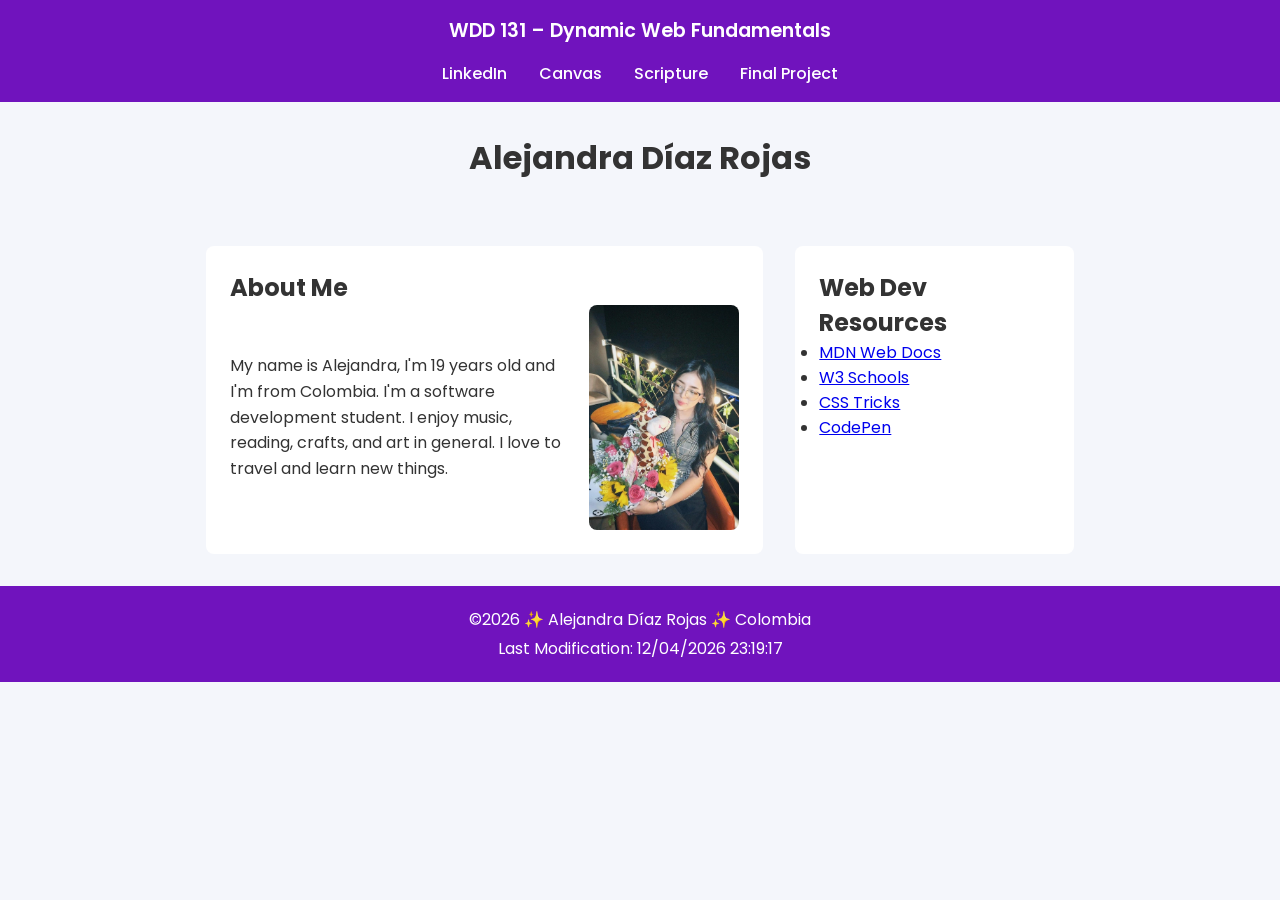
<file: index.html>
<!DOCTYPE html>
<html lang="en">

<head>
  <meta charset="UTF-8">
  <meta name="viewport" content="width=device-width, initial-scale=1.0">

  <title>WDD 131 – Dynamic Web Fundamentals – Alejandra Díaz Rojas</title>

  <meta name="description"
    content="WDD 131 – Dynamic Web Fundamentals. Alejandra Díaz. Course home page with web development resources and personal information.">
  <meta name="author" content="Alejandra Díaz Rojas">

  <link rel="preconnect" href="https://fonts.googleapis.com">
  <link rel="preconnect" href="https://fonts.gstatic.com" crossorigin>
  <link href="https://fonts.googleapis.com/css2?family=Poppins:wght@300;400;600&display=swap" rel="stylesheet">

  <link rel="stylesheet" href="styles/base.css">
  <script src="scripts/getdates.js" defer></script>
</head>

<body>

  <header>
    <span id="course-title">WDD 131 – Dynamic Web Fundamentals</span>

    <nav>
      <a href="https://www.linkedin.com/" target="_blank">LinkedIn</a>
      <a href="https://byupw.instructure.com/" target="_blank">Canvas</a>
      <a href="https://www.churchofjesuschrist.org/study/scriptures/bofm/1-ne/3?lang=eng&id=p7#p7"
        target="_blank">Scripture</a>
      <a href="#">Final Project</a>
    </nav>
  </header>

  <main>
    <h1>Alejandra Díaz Rojas</h1>

    <section class="card about">
      <h2>About Me</h2>

      <div class="about-content">
        <p>
          My name is Alejandra, I'm 19 years old and I'm from Colombia. I'm a software development student.
          I enjoy music, reading, crafts, and art in general. I love to travel and learn new things.
        </p>

        <img src="images/profilealejad.webp" alt="Photo of Alejandra Díaz Rojas">
      </div>
    </section>

    <section class="card resources">
      <h2>Web Dev Resources</h2>
      <ul>
        <li><a href="https://developer.mozilla.org/" target="_blank">MDN Web Docs</a></li>
        <li><a href="https://www.w3schools.com/" target="_blank">W3 Schools</a></li>
        <li><a href="https://css-tricks.com/" target="_blank">CSS Tricks</a></li>
        <li><a href="https://codepen.io/" target="_blank">CodePen</a></li>
      </ul>
    </section>

  </main>

  <footer>
    <p>
      ©<span id="currentyear"></span> ✨ Alejandra Díaz Rojas ✨ Colombia
    </p>
    <p id="lastModified"></p>
  </footer>

</body>

</html>
</file>
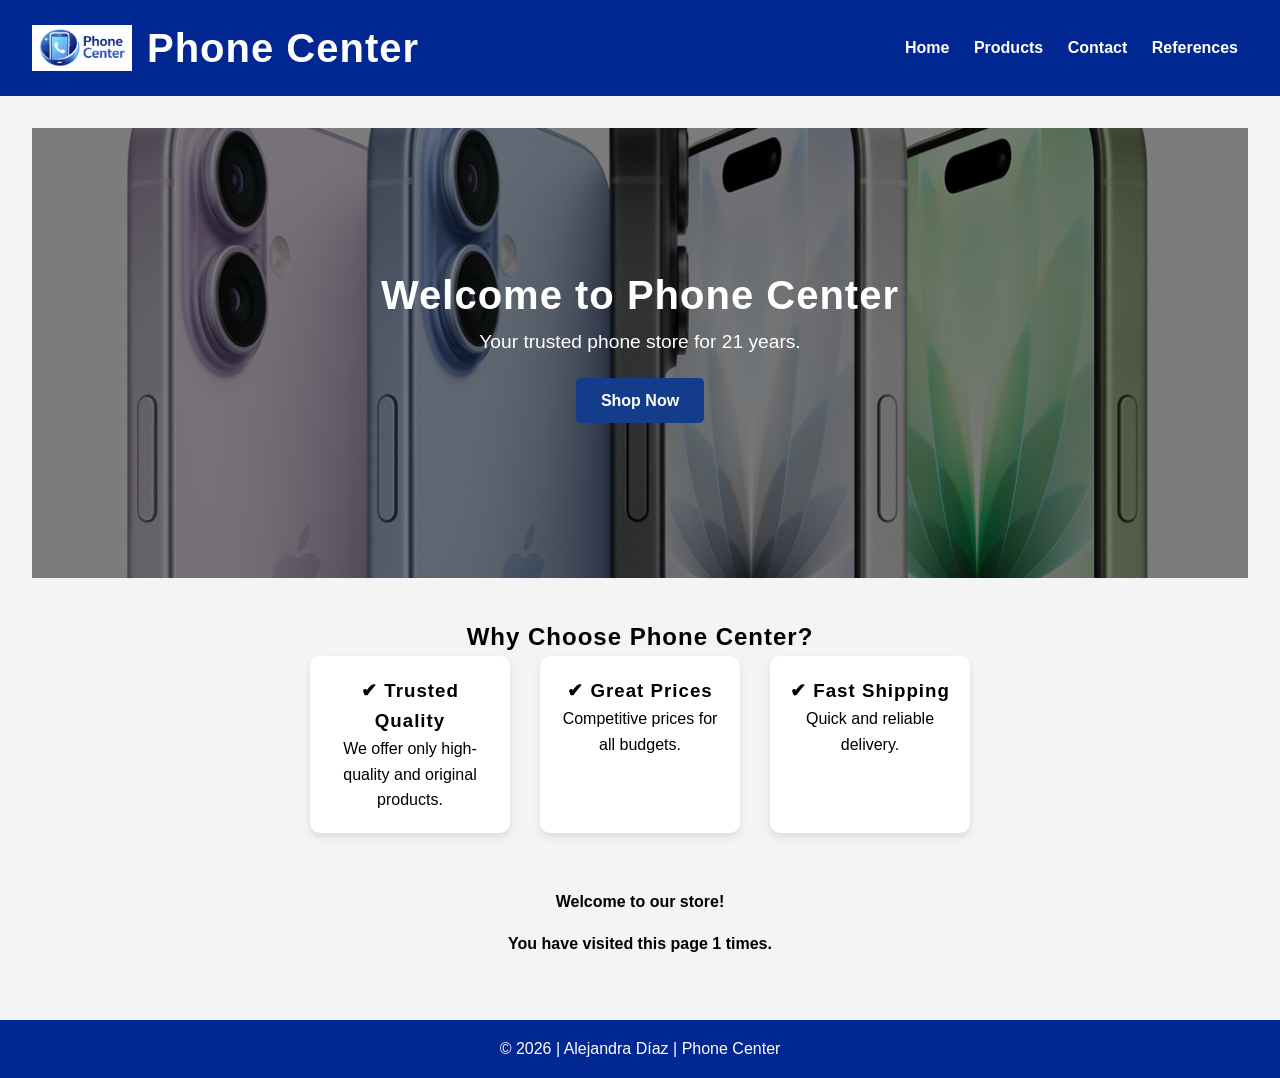
<file: project/index.html>
<!DOCTYPE html>
<html lang="en-US">
<head>
    <meta charset="UTF-8">
    <meta name="viewport" content="width=device-width, initial-scale=1.0">
    <title>Phone Center - Home</title>
    <meta name="description" content="Phone Center offers quality smartphones and accessories with 21 years of trusted service.">
    <meta name="author" content="Alejandra Díaz">

    <link rel="stylesheet" href="styles/main.css">
    <script src="scripts/main.js" defer></script>
</head>

<body>

<header>
    <div class="logo-container">
        <img src="images/iphonelogo.png" alt="Phone Center Logo">
        <h1>Phone Center</h1>
    </div>

    <nav>
        <a href="index.html">Home</a>
        <a href="products.html">Products</a>
        <a href="contact.html">Contact</a>
        <a href="references.html">References</a>
    </nav>
</header>

<main>

    <section class="hero">
        <div class="hero-content">
            <h2>Welcome to Phone Center</h2>
            <p>Your trusted phone store for 21 years.</p>
            <a href="products.html" class="shop-btn">Shop Now</a>
        </div>
    </section>

    <section class="features">
        <h2>Why Choose Phone Center?</h2>
        <div class="feature-box">
            <div>
                <h3>✔ Trusted Quality</h3>
                <p>We offer only high-quality and original products.</p>
            </div>
            <div>
                <h3>✔ Great Prices</h3>
                <p>Competitive prices for all budgets.</p>
            </div>
            <div>
                <h3>✔ Fast Shipping</h3>
                <p>Quick and reliable delivery.</p>
            </div>
        </div>
    </section>

    <div id="welcomeMessage"></div>
    <div id="visitCounter"></div>

</main>

<footer>
    <p>&copy; 2026 | Alejandra Díaz | Phone Center</p>
</footer>

</body>
</html>
</file>
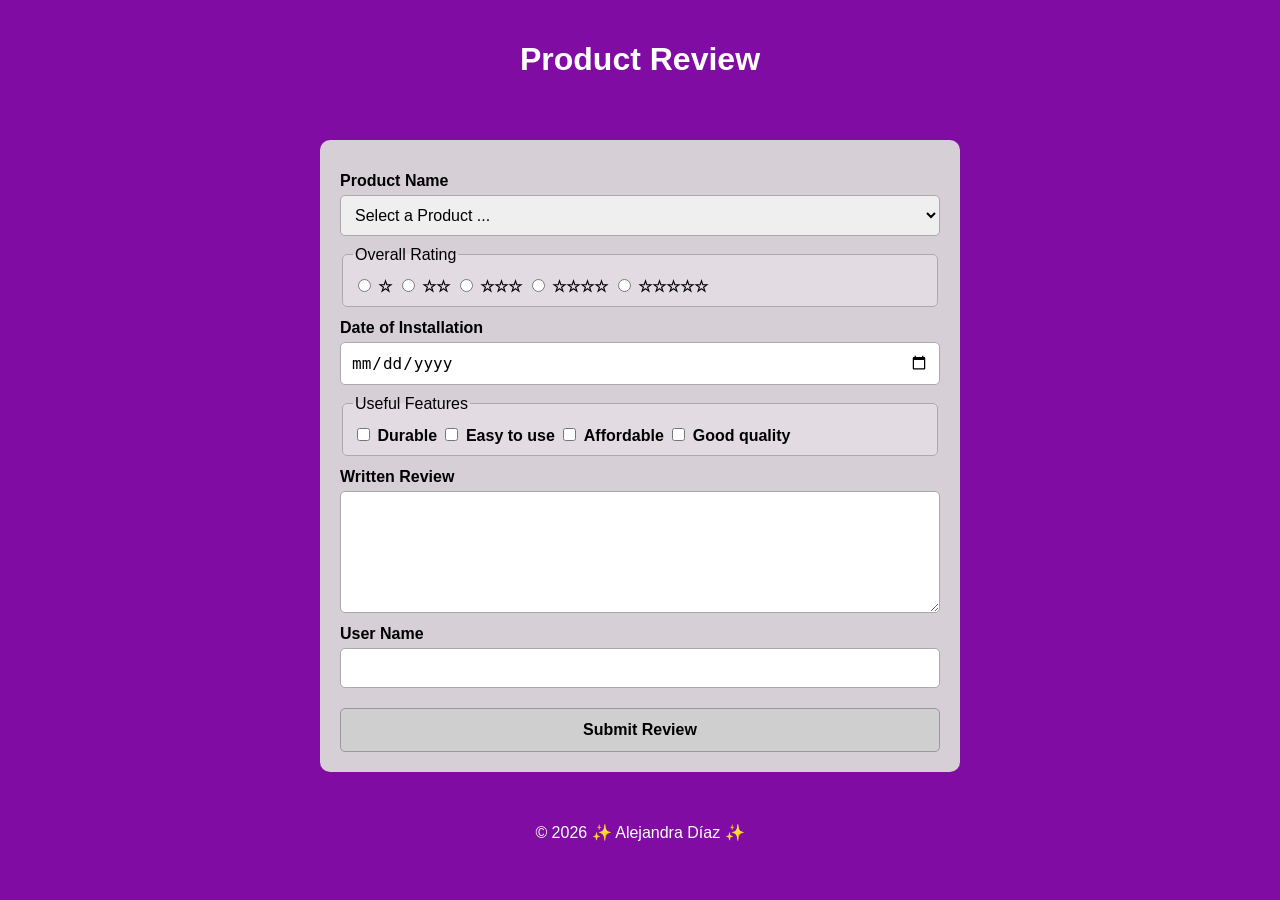
<file: form.html>
<!DOCTYPE html>
<html lang="en">
<head>
    <meta charset="UTF-8">
    <meta name="viewport" content="width=device-width, initial-scale=1.0">
    <meta name="author" content="Alejandra Díaz">
    <meta name="description" content="Product review form where users can rate and review selected products.">
    <title>Product Review Form</title>
    <link rel="stylesheet" href="styles/form.css">
</head>
<body>

<header>
    <h1>Product Review</h1>
</header>

<main>
<form action="review.html" method="get">

    <label for="product">Product Name</label>
    <select id="product" name="product" required>
        <option value="" disabled selected>Select a Product ...</option>
    </select>

    <fieldset>
        <legend>Overall Rating</legend>

        <input type="radio" id="rate1" name="rating" value="1" required>
        <label for="rate1">☆</label>

        <input type="radio" id="rate2" name="rating" value="2" required>
        <label for="rate2">☆☆</label>

        <input type="radio" id="rate3" name="rating" value="3" required>
        <label for="rate3">☆☆☆</label>

        <input type="radio" id="rate4" name="rating" value="4" required>
        <label for="rate4">☆☆☆☆</label>

        <input type="radio" id="rate5" name="rating" value="5" required>
        <label for="rate5">☆☆☆☆☆</label>
    </fieldset>

    <label for="date">Date of Installation</label>
    <input type="date" id="date" name="date" required>

    <fieldset>
        <legend>Useful Features</legend>

        <input type="checkbox" id="feature1" name="feature1" value="Durable">
        <label for="feature1">Durable</label>

        <input type="checkbox" id="feature2" name="feature2" value="Easy to use">
        <label for="feature2">Easy to use</label>

        <input type="checkbox" id="feature3" name="feature3" value="Affordable">
        <label for="feature3">Affordable</label>

        <input type="checkbox" id="feature4" name="feature4" value="Good quality">
        <label for="feature4">Good quality</label>
    </fieldset>

    <label for="review">Written Review</label>
    <textarea id="review" name="review"></textarea>

    <label for="username">User Name</label>
    <input type="text" id="username" name="username">

    <input type="submit" value="Submit Review">

</form>
</main>

<footer>
    <p>© 2026 ✨ Alejandra Díaz ✨</p>
</footer>

<script src="scripts/form.js" defer></script>
</body>
</html>
</file>
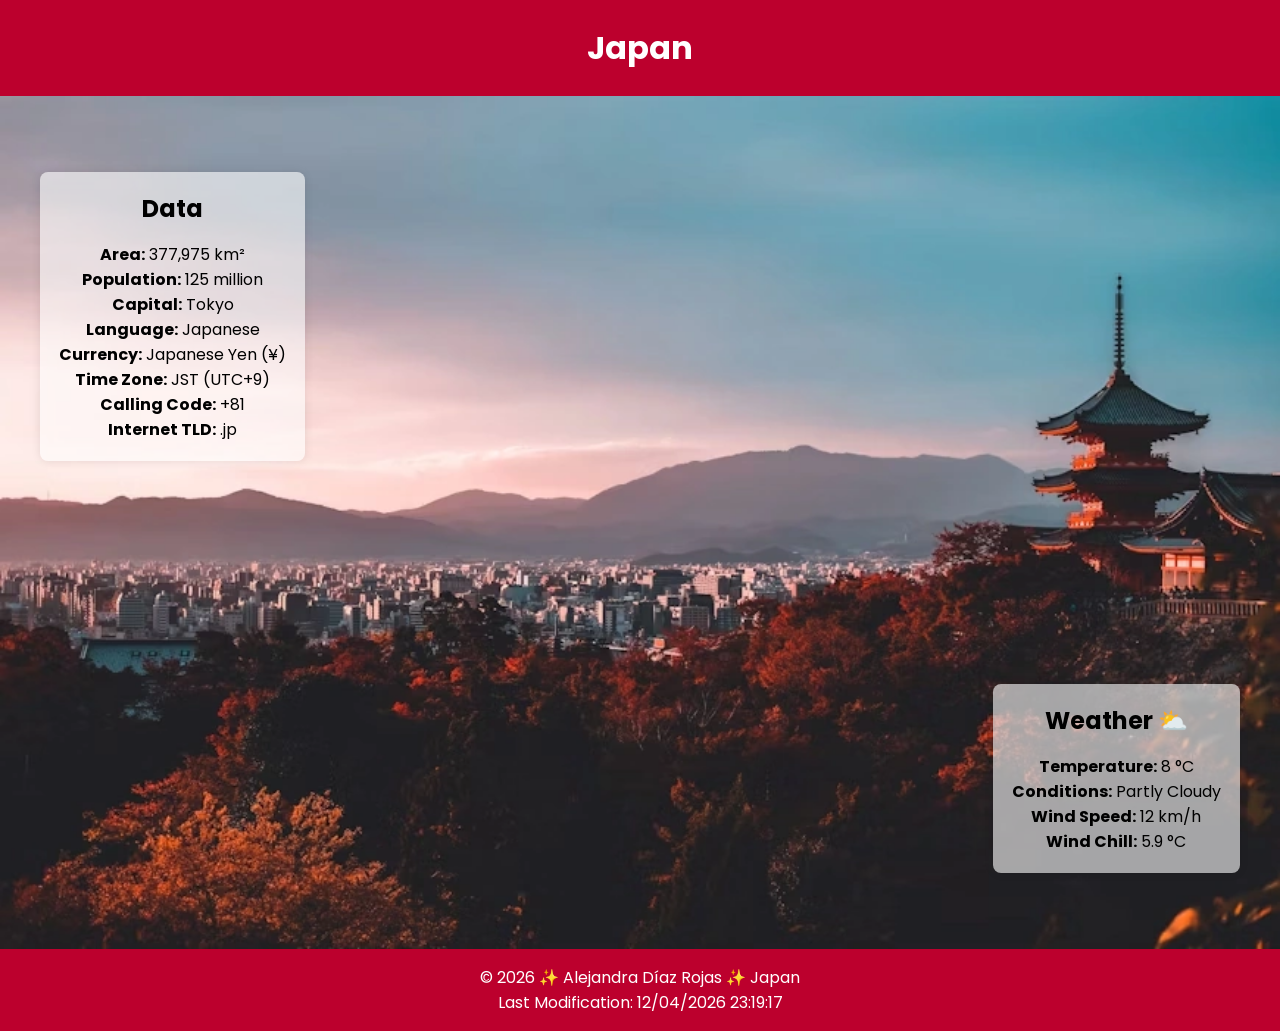
<file: place.html>
<!DOCTYPE html>
<html lang="en">
<head>
  <meta charset="UTF-8">
  <meta name="viewport" content="width=device-width, initial-scale=1.0">
  <meta name="description" content="Information page about Japan including data, weather, and images.">
  <meta name="author" content="Alejandra Díaz Rojas">
  <title>Japan</title>

  <link rel="preconnect" href="https://fonts.googleapis.com">
  <link rel="preconnect" href="https://fonts.gstatic.com" crossorigin>
  <link href="https://fonts.googleapis.com/css2?family=Poppins&display=swap" rel="stylesheet">

  <link rel="stylesheet" href="styles/place.css">
  <script src="scripts/place.js" defer></script>
</head>

<body>

  <header>
    <h1>Japan</h1>
  </header>

  <main>

    <picture class="hero">
      <source srcset="images/japan-large.webp" media="(min-width: 768px)">
      <img src="images/japan-small.webp" alt="Beautiful landscape of Japan">
    </picture>

    <section class="info">

      <div class="data">
        <h2>Data</h2>
        <ul>
          <li><strong>Area:</strong> 377,975 km²</li>
          <li><strong>Population:</strong> 125 million</li>
          <li><strong>Capital:</strong> Tokyo</li>
          <li><strong>Language:</strong> Japanese</li>
          <li><strong>Currency:</strong> Japanese Yen (¥)</li>
          <li><strong>Time Zone:</strong> JST (UTC+9)</li>
          <li><strong>Calling Code:</strong> +81</li>
          <li><strong>Internet TLD:</strong> .jp</li>
        </ul>
      </div>

      <div class="weather">
        <h2>Weather</h2>
        <img class="weather-icon" src="images/weather.svg" alt="Weather icon">
        <p><strong>Temperature:</strong> 8 °C</p>
        <p><strong>Conditions:</strong> Partly Cloudy</p>
        <p><strong>Wind Speed:</strong> 12 km/h</p>
        <p><strong>Wind Chill:</strong> <span id="windchill"></span></p>
      </div>

    </section>

  </main>

  <footer>
    <p>&copy; <span id="year"></span> ✨ Alejandra Díaz Rojas ✨ Japan</p>
    <p id="lastModified"></p>
  </footer>

</body>
</html>
</file>
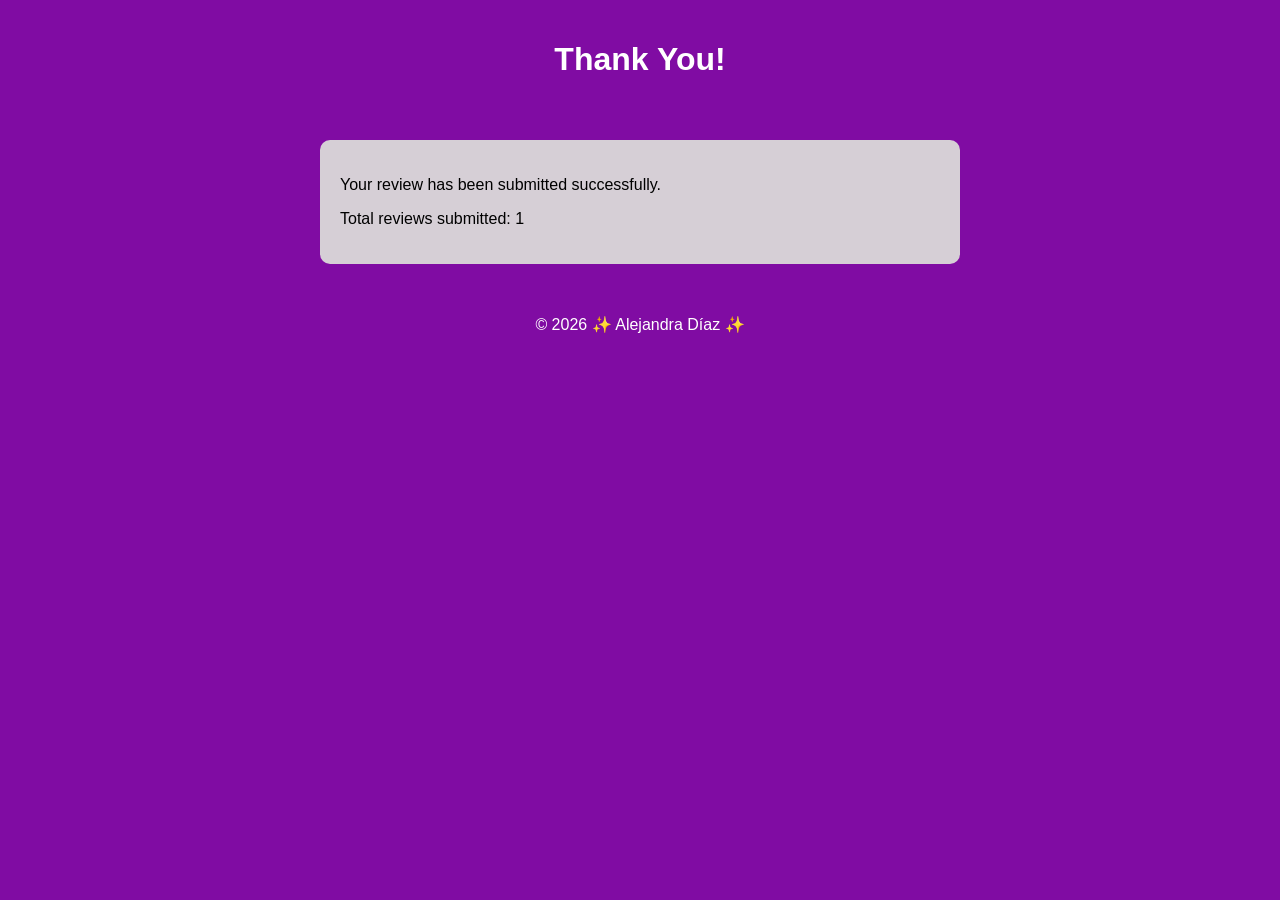
<file: review.html>
<!DOCTYPE html>
<html lang="en">
<head>
    <meta charset="UTF-8">
    <meta name="viewport" content="width=device-width, initial-scale=1.0">
    <meta name="author" content="Alejandra Díaz">
    <meta name="description" content="Confirmation page showing successful submission of a product review.">
    <title>Review Submitted</title>
    <link rel="stylesheet" href="styles/form.css">
</head>
<body>

<header>
    <h1>Thank You!</h1>
</header>

<main>
    <p>Your review has been submitted successfully.</p>
    <p>Total reviews submitted: <span id="counter"></span></p>
</main>

<footer>
    <p>© 2026 ✨ Alejandra Díaz ✨</p>
</footer>

<script>
    let count = localStorage.getItem("reviewCount");

    if (count === null) {
        count = 0;
    }

    count++;

    localStorage.setItem("reviewCount", count);

    document.getElementById("counter").textContent = count;
</script>

</body>
</html>
</file>
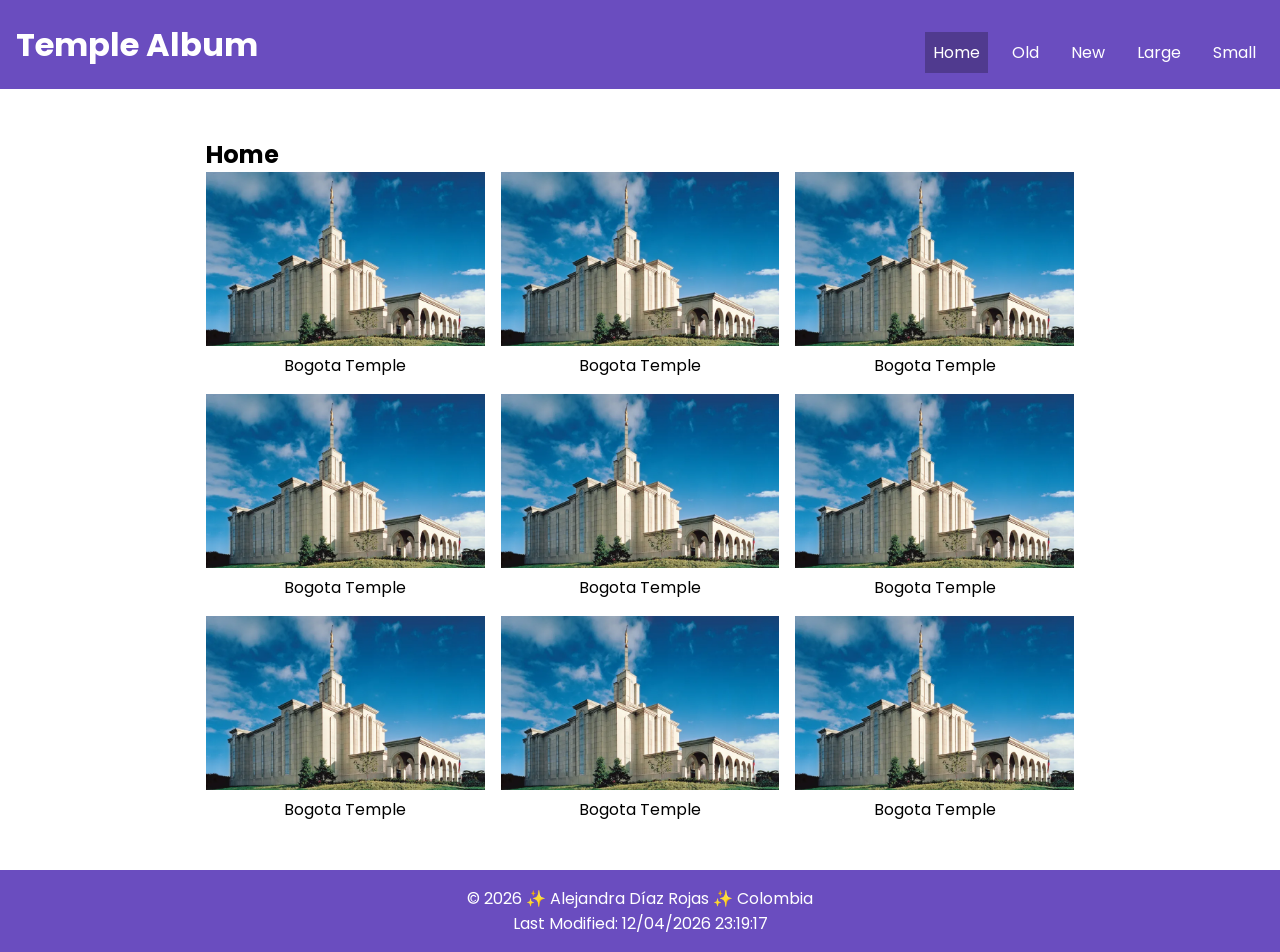
<file: temples.html>
<!DOCTYPE html>
<html lang="en">
<head>
  <meta charset="UTF-8">
  <meta name="viewport" content="width=device-width, initial-scale=1.0">
  <meta name="description" content="Temple Album page showcasing a responsive gallery of temple images using HTML, CSS Grid, Flexbox, and JavaScript.">
  <meta name="author" content="Alejandra Díaz Rojas">
  <title>Temple Album</title>
  <link rel="preconnect" href="https://fonts.googleapis.com">
  <link rel="preconnect" href="https://fonts.gstatic.com" crossorigin>
  <link href="https://fonts.googleapis.com/css2?family=Poppins&display=swap" rel="stylesheet">
  <link rel="stylesheet" href="styles/temples.css">
  <link rel="stylesheet" href="styles/temples-large.css">
  <script src="scripts/temples.js" defer></script>
</head>

<body>
  <header>
    <h1>Temple Album</h1>
    <button id="menu" aria-label="Menu"></button>
    <nav>
      <a href="#" class="active">Home</a>
      <a href="#">Old</a>
      <a href="#">New</a>
      <a href="#">Large</a>
      <a href="#">Small</a>
    </nav>
  </header>

  <main>
    <h2>Home</h2>
    <section class="gallery">
      <figure>
        <img src="images/bogota-temple.webp" alt="Bogota Temple" loading="lazy">
        <figcaption>Bogota Temple</figcaption>
      </figure>
      
      <figure>
        <img src="images/bogota-temple.webp" alt="Bogota Temple" loading="lazy">
        <figcaption>Bogota Temple</figcaption>
      </figure>

      <figure>
        <img src="images/bogota-temple.webp" alt="Bogota Temple" loading="lazy">
        <figcaption>Bogota Temple</figcaption>
      </figure>

      <figure>
        <img src="images/bogota-temple.webp" alt="Bogota Temple" loading="lazy">
        <figcaption>Bogota Temple</figcaption>
      </figure>

      <figure>
        <img src="images/bogota-temple.webp" alt="Bogota Temple" loading="lazy">
        <figcaption>Bogota Temple</figcaption>
      </figure>

      <figure>
        <img src="images/bogota-temple.webp" alt="Bogota Temple" loading="lazy">
        <figcaption>Bogota Temple</figcaption>
      </figure>

      <figure>
        <img src="images/bogota-temple.webp" alt="Bogota Temple" loading="lazy">
        <figcaption>Bogota Temple</figcaption>
      </figure>

      <figure>
        <img src="images/bogota-temple.webp" alt="Bogota Temple" loading="lazy">
        <figcaption>Bogota Temple</figcaption>
      </figure>

      <figure>
        <img src="images/bogota-temple.webp" alt="Bogota Temple" loading="lazy">
        <figcaption>Bogota Temple</figcaption>
      </figure>
    </section>
  </main>

  <footer>
    <p>&copy; <span id="year"></span> ✨ Alejandra Díaz Rojas ✨ Colombia</p>
    <p id="lastModified"></p>
  </footer>
</body>
</html>
</file>
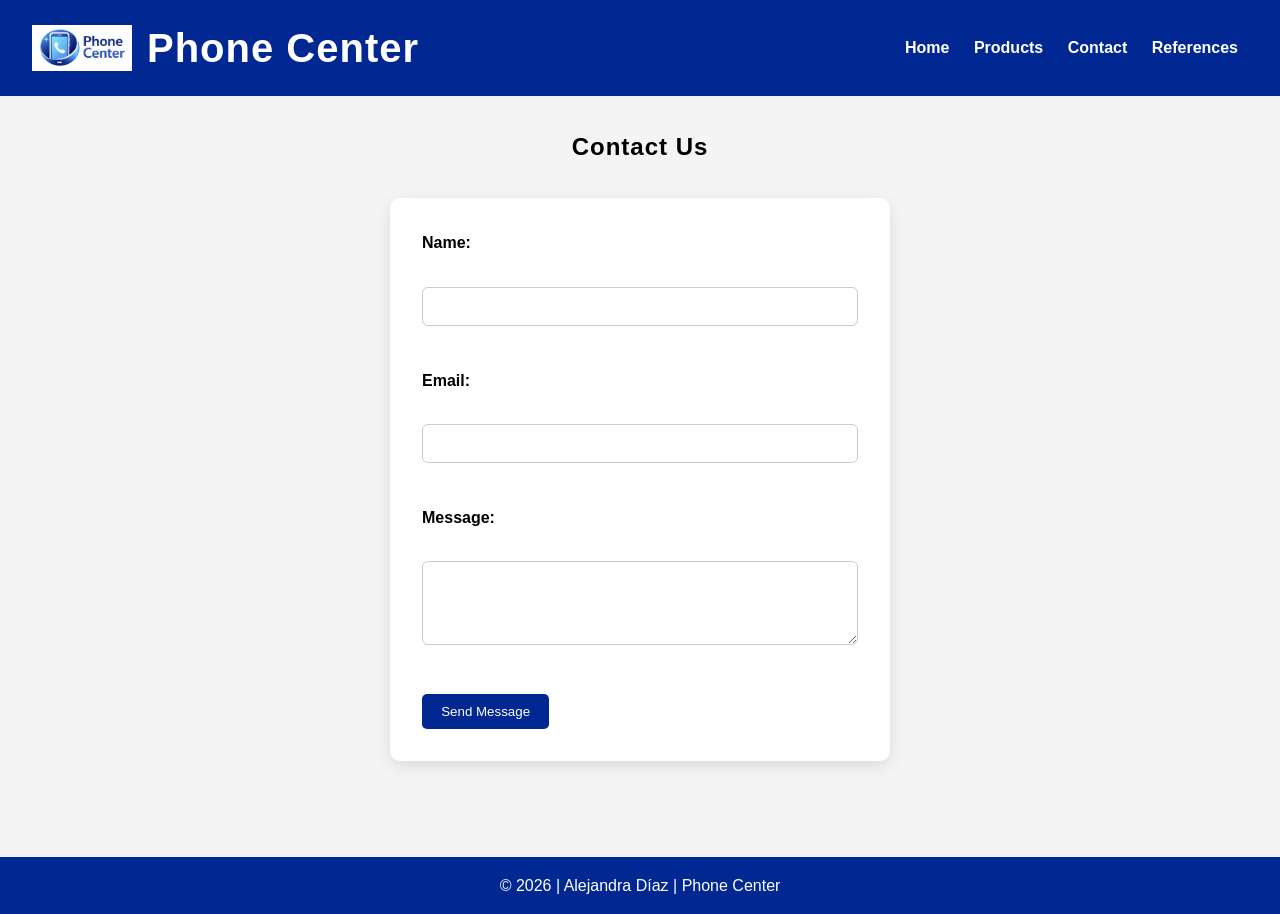
<file: project/contact.html>
<!DOCTYPE html>
<html lang="en-US">
<head>
    <meta charset="UTF-8">
    <meta name="viewport" content="width=device-width, initial-scale=1.0">
    <title>Phone Center - Contact</title>
    <meta name="description" content="Contact Phone Center for questions about our smartphones and accessories.">
    <meta name="author" content="Alejandra Díaz">

    <link rel="stylesheet" href="styles/main.css">
    <script src="scripts/main.js" defer></script>
</head>

<body>

<header>
    <div class="logo-container">
    <img src="images/iphonelogo.png" alt="Phone Center Logo">
    <h1>Phone Center</h1>
</div>

    <nav>
        <a href="index.html">Home</a>
        <a href="products.html">Products</a>
        <a href="contact.html">Contact</a>
        <a href="references.html">References</a>
    </nav>
</header>

<main>
    <h2>Contact Us</h2>

    <form id="contactForm">
        <label for="name">Name:</label><br>
        <input type="text" id="name" required><br><br>

        <label for="email">Email:</label><br>
        <input type="email" id="email" required><br><br>

        <label for="message">Message:</label><br>
        <textarea id="message" rows="4" required></textarea><br><br>

        <button type="submit">Send Message</button>
    </form>

    <div id="formMessage"></div>

</main>

<footer>
    <p>&copy; 2026 | Alejandra Díaz | Phone Center</p>
</footer>

</body>
</html>
</file>
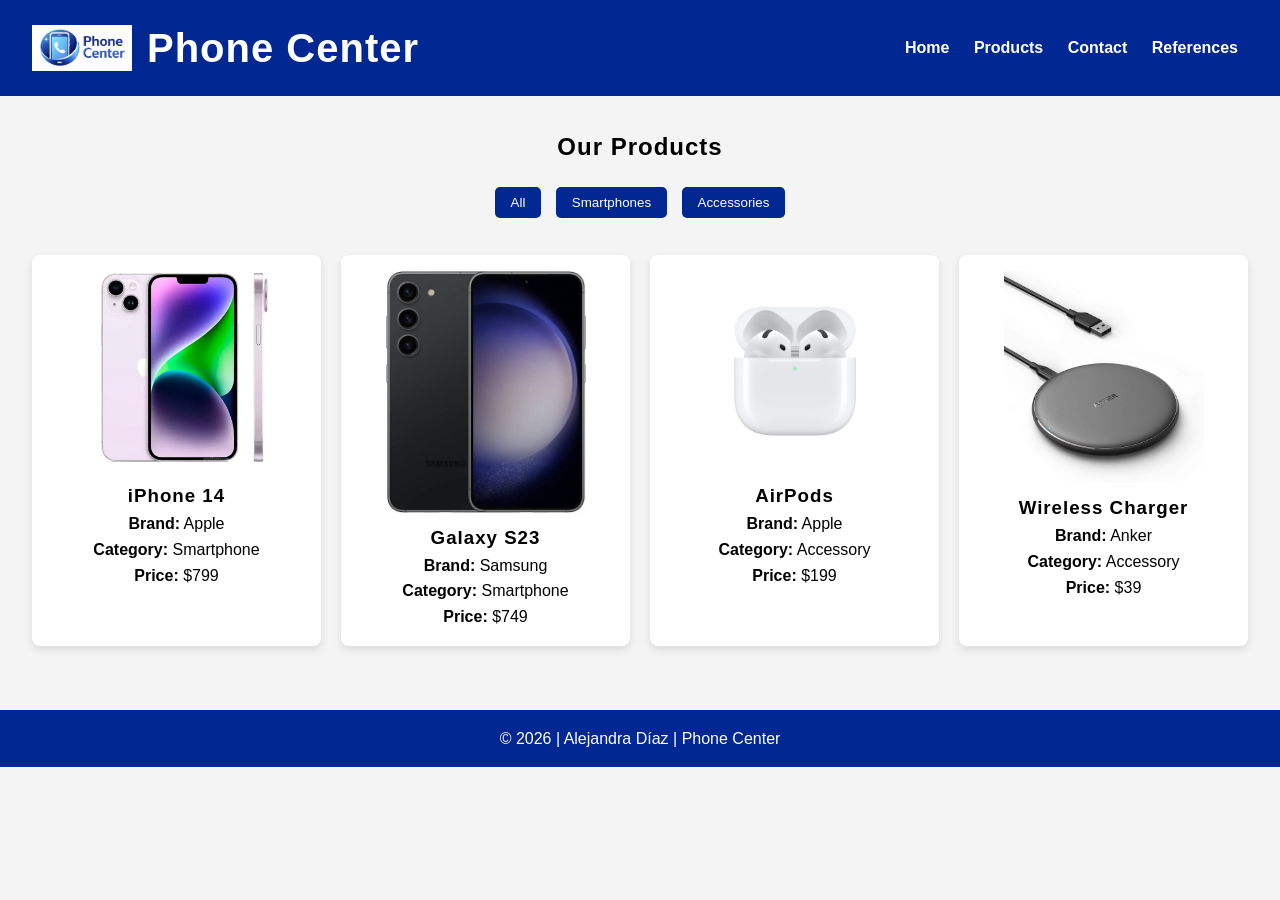
<file: project/products.html>
<!DOCTYPE html>
<html lang="en-US">
<head>
    <meta charset="UTF-8">
    <meta name="viewport" content="width=device-width, initial-scale=1.0">
    <title>Phone Center - Products</title>
    <meta name="description" content="Explore smartphones and accessories available at Phone Center.">
    <meta name="author" content="Alejandra Díaz">

    <link rel="stylesheet" href="styles/main.css">
    <script src="scripts/main.js" defer></script>
</head>

<body>

<header>
    <div class="logo-container">
    <img src="images/iphonelogo.png" alt="Phone Center Logo">
    <h1>Phone Center</h1>
</div>

    <nav>
        <a href="index.html">Home</a>
        <a href="products.html">Products</a>
        <a href="contact.html">Contact</a>
        <a href="references.html">References</a>
    </nav>
</header>

<main>
    <h2>Our Products</h2>

    <div class="filter-buttons">
    <button id="allBtn">All</button>
    <button id="smartphoneBtn">Smartphones</button>
    <button id="accessoryBtn">Accessories</button>
</div>

    <div id="productContainer"></div>
</main>

<footer>
    <p>&copy; 2026 | Alejandra Díaz | Phone Center</p>
</footer>

</body>
</html>
</file>
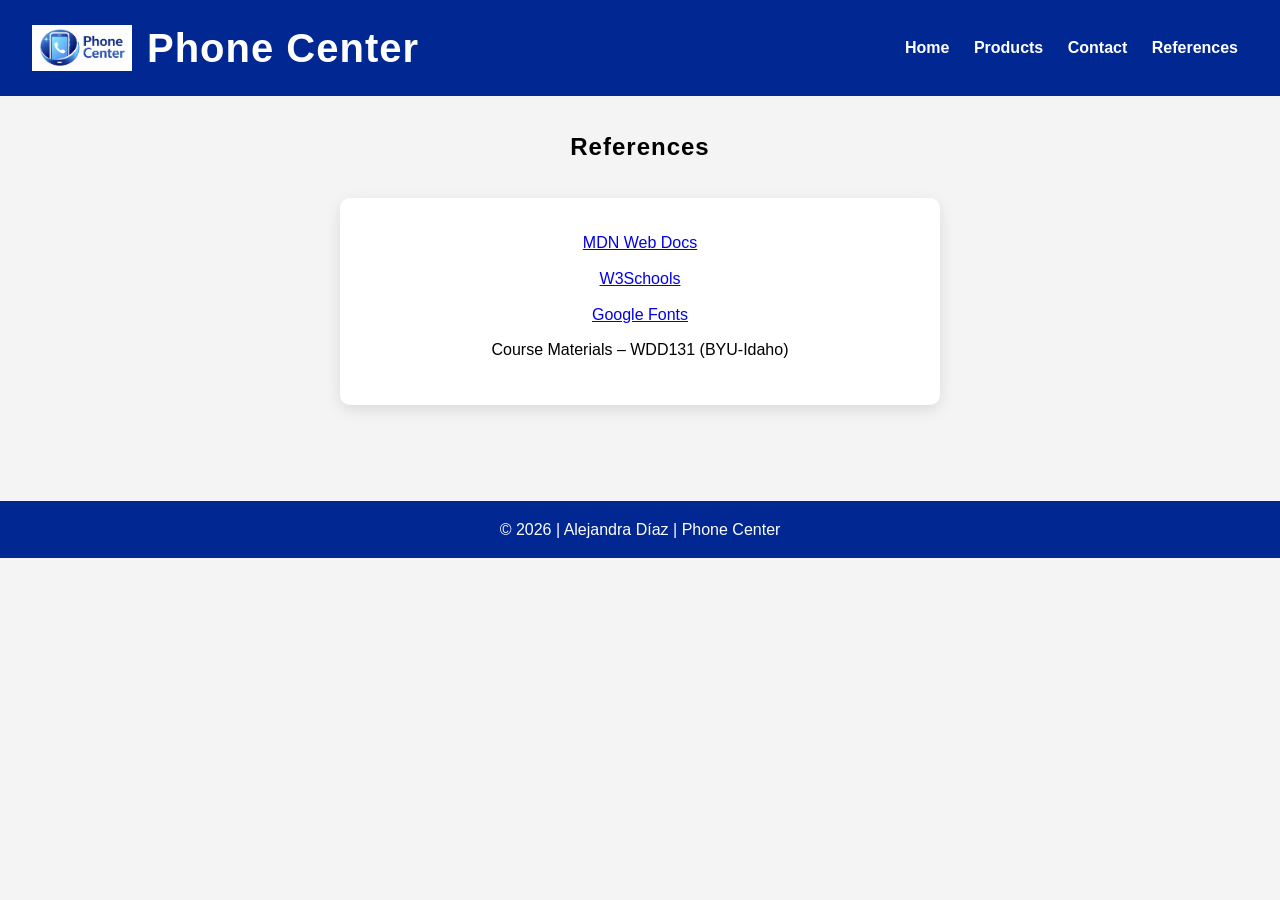
<file: project/references.html>
<!DOCTYPE html>
<html lang="en-US">
<head>
    <meta charset="UTF-8">
    <meta name="viewport" content="width=device-width, initial-scale=1.0">
    <title>Phone Center - References</title>
    <meta name="description" content="References and resources used for the Phone Center project.">
    <meta name="author" content="Alejandra Díaz">

    <link rel="stylesheet" href="styles/main.css">
</head>

<body>

<header>
    <div class="logo-container">
    <img src="images/iphonelogo.png" alt="Phone Center Logo">
    <h1>Phone Center</h1>
</div>

    <nav>
        <a href="index.html">Home</a>
        <a href="products.html">Products</a>
        <a href="contact.html">Contact</a>
        <a href="references.html">References</a>
    </nav>
</header>

<main>
    <h2>References</h2>

    <ul>
        <li><a href="https://developer.mozilla.org/" target="_blank">MDN Web Docs</a></li>
        <li><a href="https://www.w3schools.com/" target="_blank">W3Schools</a></li>
        <li><a href="https://fonts.google.com/" target="_blank">Google Fonts</a></li>
        <li>Course Materials – WDD131 (BYU-Idaho)</li>
    </ul>

</main>

<footer>
    <p>&copy; 2026 | Alejandra Díaz | Phone Center</p>
</footer>

</body>
</html>
</file>
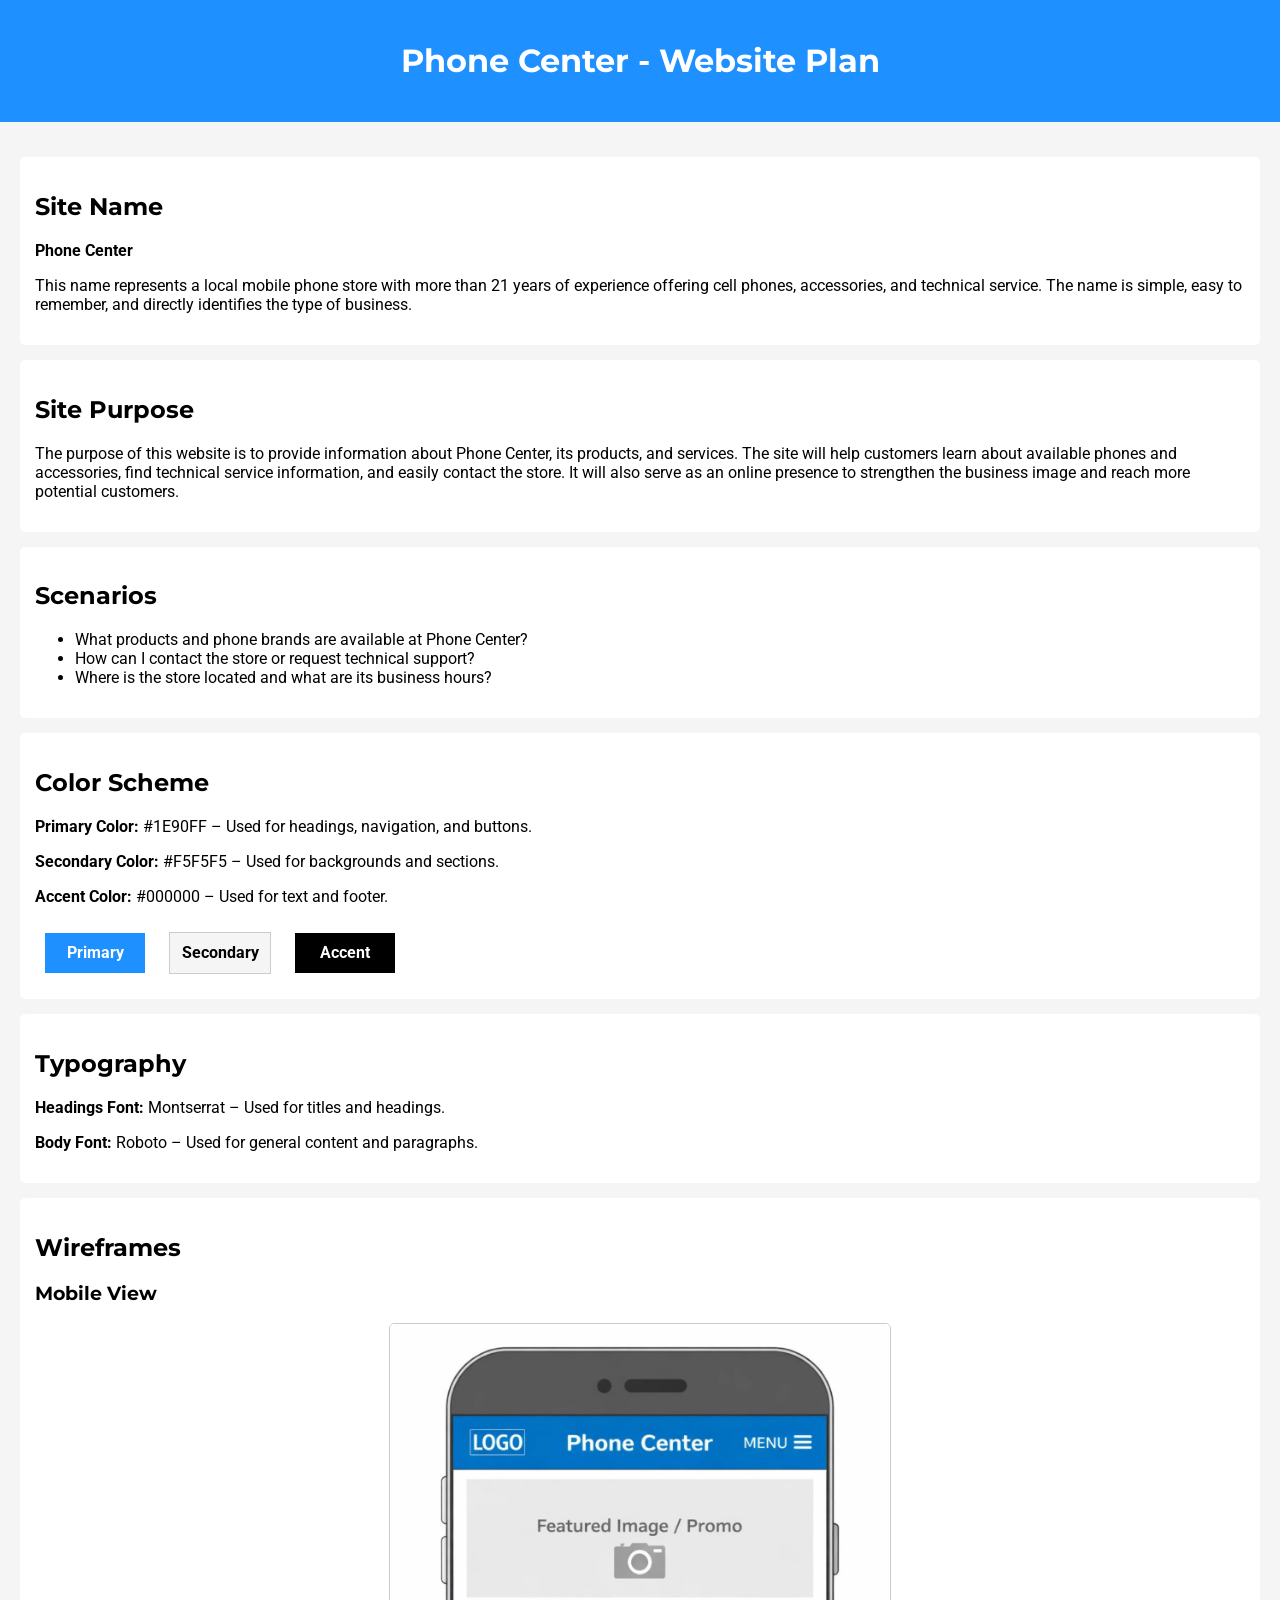
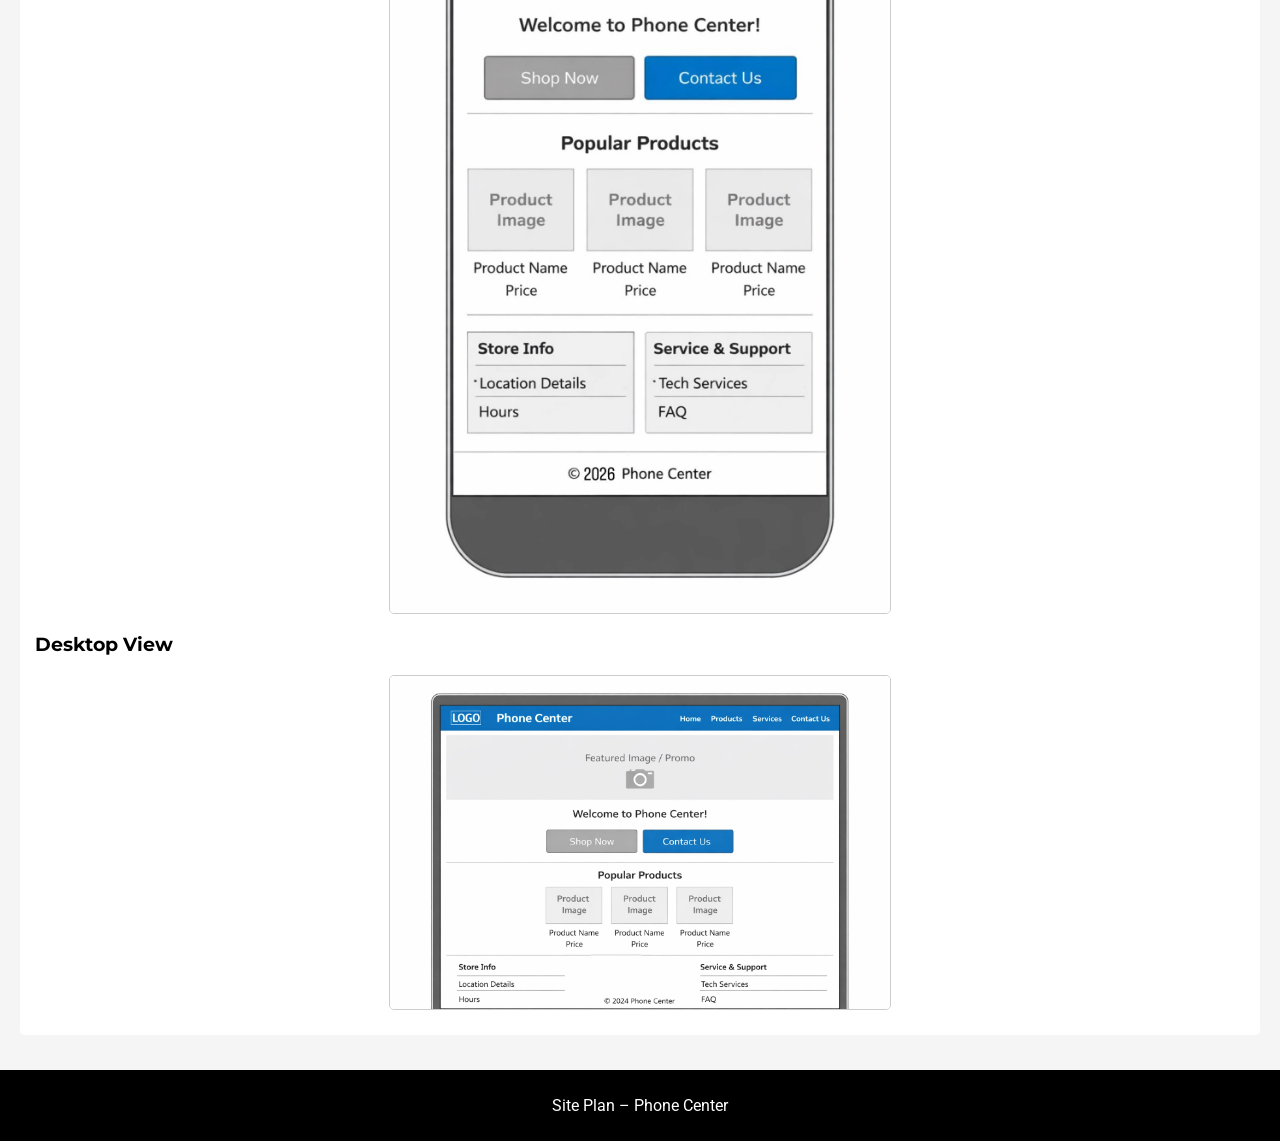
<file: project/siteplan.html>
<!DOCTYPE html>
<html lang="en">
<head>
    <meta charset="UTF-8">
    <meta name="viewport" content="width=device-width, initial-scale=1.0">
    <title>Phone Center - Site Plan</title>

    <meta name="description" content="Website planning document for the Phone Center Product Review project, including purpose, color scheme, typography, and wireframes.">
    
     <meta name="author" content="Alejandra Diaz">

    <link rel="stylesheet" href="styles/siteplan.css">

    <link rel="preconnect" href="https://fonts.googleapis.com">
    <link rel="preconnect" href="https://fonts.gstatic.com" crossorigin>
    <link href="https://fonts.googleapis.com/css2?family=Montserrat:wght@400;700&family=Roboto&display=swap" rel="stylesheet">
</head>

<body>

<header>
    <h1>Phone Center - Website Plan</h1>
</header>

<main>

<section>
    <h2>Site Name</h2>
    <p><strong>Phone Center</strong></p>
    <p>This name represents a local mobile phone store with more than 21 years of experience offering cell phones, accessories, and technical service. The name is simple, easy to remember, and directly identifies the type of business.</p>
</section>

<section>
    <h2>Site Purpose</h2>
    <p>The purpose of this website is to provide information about Phone Center, its products, and services. The site will help customers learn about available phones and accessories, find technical service information, and easily contact the store. It will also serve as an online presence to strengthen the business image and reach more potential customers.</p>
</section>

<section>
    <h2>Scenarios</h2>
    <ul>
        <li>What products and phone brands are available at Phone Center?</li>
        <li>How can I contact the store or request technical support?</li>
        <li>Where is the store located and what are its business hours?</li>
    </ul>
</section>

<section>
    <h2>Color Scheme</h2>
    <p><strong>Primary Color:</strong> #1E90FF – Used for headings, navigation, and buttons.</p>
    <p><strong>Secondary Color:</strong> #F5F5F5 – Used for backgrounds and sections.</p>
    <p><strong>Accent Color:</strong> #000000 – Used for text and footer.</p>

    <div class="color-sample primary">Primary</div>
    <div class="color-sample secondary">Secondary</div>
    <div class="color-sample accent">Accent</div>
</section>

<section>
    <h2>Typography</h2>
    <p><strong>Headings Font:</strong> Montserrat – Used for titles and headings.</p>
    <p><strong>Body Font:</strong> Roboto – Used for general content and paragraphs.</p>
</section>

<section>
    <h2>Wireframes</h2>

    <h3>Mobile View</h3>
    <img src="images/wireframe-mobile.webp" alt="Mobile wireframe layout">

    <h3>Desktop View</h3>
    <img src="images/wireframe-desktop.webp" alt="Desktop wireframe layout">
</section>

</main>

<footer>
    <p>Site Plan – Phone Center</p>
</footer>

</body>
</html>
</file>
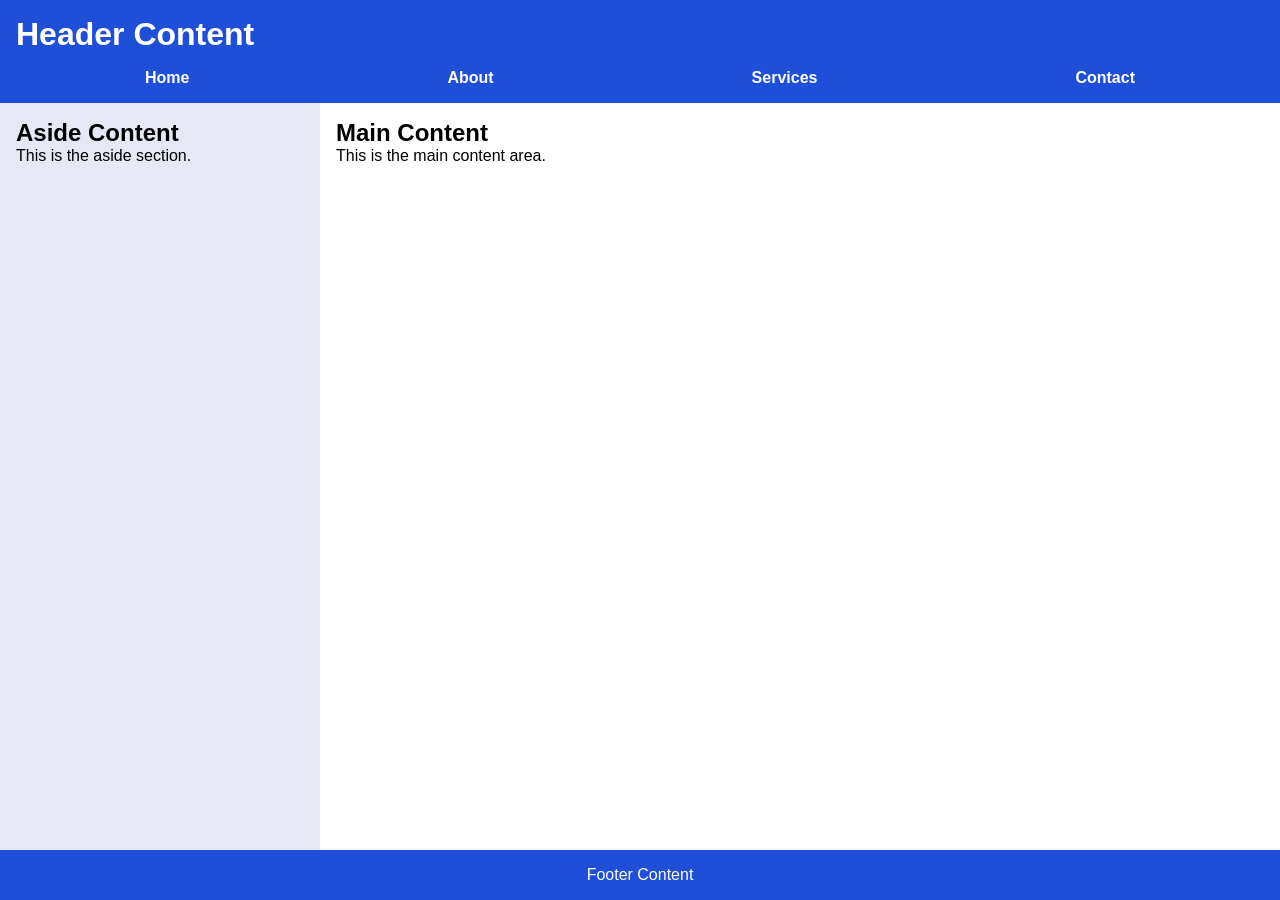
<file: week01/basic-layout.html>
<!DOCTYPE html>
<html lang="en">
<head>
  <meta charset="UTF-8">
  <title>Alejandra Díaz - WDD 131</title>
  <meta name="viewport" content="width=device-width, initial-scale=1.0">
  <link rel="stylesheet" href="styles/layout.css">
</head>
<body>

  <header>
    <h1>Header Content</h1>
    <nav>
      <a href="#">Home</a>
      <a href="#">About</a>
      <a href="#">Services</a>
      <a href="#">Contact</a>
    </nav>
  </header>

  <aside>
    <h2>Aside Content</h2>
    <p>This is the aside section.</p>
  </aside>

  <main>
    <h2>Main Content</h2>
    <p>This is the main content area.</p>
  </main>

  <footer>
    <p>Footer Content</p>
  </footer>

</body>
</html>
</file>
<file: styles/base.css>
* {
  margin: 0;
  padding: 0;
  box-sizing: border-box;
}

body {
  font-family: 'Poppins', sans-serif;
  background-color: #f4f6fb;
  color: #333;
}

header {
  background-color: #7013bd;
  color: white;
  padding: 1rem;
  text-align: center;
}

#course-title {
  display: block;
  font-size: 1.2rem;
  font-weight: 600;
  margin-bottom: 1rem;
}

nav {
  display: flex;
  justify-content: center;
  gap: 2rem;
}

nav a {
  color: white;
  text-decoration: none;
  font-weight: 500;
}

nav a:hover {
  text-decoration: underline;
}

main {
  max-width: 900px;
  margin: 2rem auto;
  padding: 0 1rem;

  display: grid;
  grid-template-columns: 2fr 1fr;
  gap: 2rem;
}

main h1 {
  grid-column: 1 / -1;
  text-align: center;
  margin-bottom: 2rem;
}

.card {
  background-color: white;
  border-radius: 8px;
  padding: 1.5rem;
}

.card img {
  max-width: 150px;
  border-radius: 8px;
}

footer {
  background-color: #7013bd;
  color: white;
  text-align: center;
  padding: 1rem;
  margin-top: 2rem;
}

footer p {
  margin: 0.3rem 0;
}

.about-content {
  display: flex;
  gap: 1.5rem;
  align-items: center;
}

.about-content p {
  line-height: 1.6;
}

.about-content img {
  max-width: 150px;
  border-radius: 8px;
}
</file>
<file: project/styles/main.css>
* {
    margin: 0;
    padding: 0;
    box-sizing: border-box;
}

h1, h2, h3 {
    letter-spacing: 1px;
}

.logo-container {
    display: flex;
    align-items: center;
    justify-content: center;
    gap: 15px;
}

.logo-container img {
    width: 100px;
    height: auto;
}

.logo-title {
    display: flex;
    align-items: center;
    gap: 15px;
}

header h1 {
    font-size: 2.5rem;
    letter-spacing: 1px;
    font-weight: 700;
}

.hero {
    background-image: url("../images/iphoneheroimg.jpg");
    background-size: cover;
    background-position: center;

    min-height: 450px;

    display: flex;
    justify-content: center;
    align-items: center;

    color: white;
    text-align: center;
    position: relative;
}

.hero::before {
    content: "";
    position: absolute;
    inset: 0;
    background: rgba(0, 0, 0, 0.5);
}

.hero-content {
    position: relative;
    z-index: 1;
}

.hero img {
    width: 300px;
    max-width: 90%;
    border-radius: 10px;
}

.hero h2 {
    font-size: 2.5rem;
}

.hero p {
    font-size: 1.2rem;
}

.features {
    text-align: center;
    padding: 40px 20px;
}

.feature-box {
    display: flex;
    justify-content: center;
    gap: 30px;
    flex-wrap: wrap;
}

.feature-box div {
    background-color: white;
    padding: 20px;
    border-radius: 10px;
    width: 200px;
    box-shadow: 0 4px 8px rgba(0,0,0,0.1);
}
.shop-btn {
    display: inline-block;
    margin: 20px 0;
    padding: 10px 25px;
    background-color: #133c8b;
    color: white;
    text-decoration: none;
    border-radius: 5px;
    font-weight: bold;
}

.shop-btn:hover {
    background-color: #0f2f6e;
}

body {
    font-family: Arial, Helvetica, sans-serif;
    background-color: #f4f4f4;
    line-height: 1.6;
}

header {
    background-color: #002792;
    color: white;
    padding: 1rem 2rem;

    display: flex;
    justify-content: space-between;
    align-items: center;
}

header .logo-container {
    display: flex;
    align-items: center;
    gap: 15px;
}

nav {
    margin-top: 0;
}

nav a {
    color: white;
    text-decoration: none;
    margin: 0 10px;
    font-weight: bold;
}

nav a:hover {
    text-decoration: underline;
}

main {
    padding: 2rem;
    text-align: center;
}

main ul {
    max-width: 600px;
    margin: 2rem auto;
    background: white;
    padding: 2rem;
    border-radius: 10px;
    box-shadow: 0 5px 15px rgba(0,0,0,0.1);
    list-style: none;
}

main ul li {
    margin-bottom: 10px;
}

footer {
    background-color: #002792;
    color: white;
    text-align: center;
    padding: 1rem;
    margin-top: 2rem;
}

@media (max-width: 768px) {

    header {
        flex-direction: column;
        text-align: center;
    }

    nav {
        margin-top: 10px;
    }

    nav a {
        display: block;
        margin: 5px 0;
    }
}

#productContainer {
    display: grid;
    grid-template-columns: repeat(auto-fit, minmax(250px, 1fr));
    gap: 20px;
    margin-top: 2rem;
}

.product-card {
    background-color: white;
    padding: 1rem;
    border-radius: 8px;
    box-shadow: 0 4px 8px rgba(0,0,0,0.1);
}

.filter-buttons {
    margin-top: 1rem;
}

.filter-buttons button {
    padding: 0.5rem 1rem;
    margin: 5px;
    border: none;
    background-color: #002792;
    color: white;
    border-radius: 5px;
    cursor: pointer;
}

.filter-buttons button:hover {
    background-color: #002792;
}

form {
    max-width: 500px;
    margin: 2rem auto;
    background: white;
    padding: 2rem;
    border-radius: 10px;
    box-shadow: 0 5px 15px rgba(0,0,0,0.1);
    text-align: left;
}

form label {
    font-weight: bold;
    display: block;
    margin-bottom: 5px;
}

input, textarea {
    width: 100%;
    padding: 0.7rem;
    margin-bottom: 1rem;
    border-radius: 6px;
    border: 1px solid #ccc;
}

button[type="submit"] {
    padding: 0.6rem 1.2rem;
    border: none;
    background-color: #002792;
    color: white;
    border-radius: 5px;
    cursor: pointer;
}

button[type="submit"]:hover {
    background-color: #002792;
}

button, .shop-btn {
    transition: all 0.3s ease;
}

#formMessage {
    margin-top: 1rem;
    font-weight: bold;
}

.product-card img {
    width: 200px;
    height: auto;
    display: block;
    margin: 0 auto 10px;
}

#welcomeMessage,
#visitCounter {
    margin-top: 1rem;
    font-weight: bold;
}
</file>
<file: styles/form.css>
body {
    font-family: Arial, sans-serif;
    margin: 0;
    padding: 0;
    background-color: #800ca3;
}

header {
    background-color: #800ca3;
    color: white;
    text-align: center;
    padding: 20px;
}

main {
    max-width: 600px;
    margin: 20px auto;
    padding: 20px;
    background-color: #d6cfd6;
    border-radius: 10px;
}

form {
    display: flex;
    flex-direction: column;
}

label {
    margin-top: 12px;
    font-weight: bold;
}

input, select, textarea {
    padding: 10px;
    margin-top: 5px;
    border: 1px solid #aaa;
    border-radius: 5px;
    font-size: 16px;
}

fieldset {
    margin-top: 10px;
    border: 1px solid #aaa;
    border-radius: 5px;
    padding: 10px;
    background-color: #e2dbe2;
}

textarea {
    min-height: 100px;
}

input[type="submit"] {
    margin-top: 20px;
    background-color: #cfcfcf;
    color: black;
    border: 1px solid #999;
    padding: 12px;
    font-size: 16px;
    font-weight: bold;
    border-radius: 5px;
    cursor: pointer;
}

input[type="submit"]:hover {
    background-color: #b5b5b5;
}

footer {
    text-align: center;
    margin-top: 20px;
    background-color: #800ca3;
    color: white;
    padding: 15px;
}

@media (max-width: 600px) {
    main {
        margin: 10px;
        padding: 15px;
    }

    header, footer {
        padding: 15px;
    }

    input, select, textarea {
        font-size: 14px;
    }
}
</file>
<file: styles/place.css>
:root {
  --primary-color: #BC002D;
  --secondary-color: #ffffff;
  --dark-color: #222;
}

* {
  margin: 0;
  padding: 0;
  box-sizing: border-box;
}

body {
  font-family: "Poppins", sans-serif;
  background-color: #f5f5f5;
}

main {
  position: relative;
}

header {
  background-color: var(--primary-color);
  color: white;
  text-align: center;
  padding: 1.5rem;
}

.hero img {
  width: 100%;
  height: auto;
  display: block;
}

.info {
  padding: 1.5rem;
  text-align: center;
}

.data, .weather {
  background: white;
  padding: 1.2rem;
  margin: 1rem auto;
  max-width: 500px;
  border-radius: 8px;
  box-shadow: 0 0 10px rgba(0,0,0,0.1);
}

h2 {
  margin-bottom: 1rem;
}

ul {
  list-style: none;
}

.weather img {
  width: 80px;
  margin: 0.5rem 0;
}

footer {
  background-color: var(--primary-color);
  color: white;
  text-align: center;
  padding: 1rem;
}

@media (min-width: 768px) {

  .info {
    position: absolute;
    top: 0;
    left: 0;
    width: 100%;
    height: 100%;
    padding: 0;
  }

  .data {
    position: absolute;
    top: 60px;
    left: 40px;

    background: rgba(255,255,255,0.60);
    max-width: 350px;
  }

  .weather {
    position: absolute;
    bottom: 60px;
    right: 40px;

    background: rgba(255,255,255,0.60);
    max-width: 350px;
  }

  .weather img {
    display: none;
  }

  .weather h2::after {
    content: " ⛅";
  }
}
</file>
<file: styles/temples.css>
* {
  margin: 0;
  padding: 0;
  box-sizing: border-box;
}

body {
  font-family: "Poppins", sans-serif;
}

header {
  background-color: #6a4dbf;
  color: white;
  padding: 1rem;
}

header h1 {
  text-align: center;
}

#menu {
  background: none;
  border: none;
  font-size: 2rem;
  color: white;
  position: absolute;
  top: 1rem;
  right: 1rem;
}

#menu::before {
  content: "≡";
}

nav {
  display: none;
  flex-direction: column;
  margin-top: 1rem;
}

nav a {
  color: white;
  text-decoration: none;
  padding: 0.5rem;
}

nav a:hover,
nav a.active {
  background-color: rgba(0, 0, 0, 0.25);
}

nav.open {
  display: flex;
}

#menu.open::before {
  content: "✕";
}

main {
  max-width: 900px;
  margin: 2rem auto;
  padding: 1rem;
}

.gallery {
  display: grid;
  grid-template-columns: 1fr;
  gap: 1rem;
}

figure {
  text-align: center;
}

figure img {
  width: 100%;
  height: auto;
}

footer {
  text-align: center;
  padding: 1rem;
  background-color: #6a4dbf;
  color: white;
}
</file>
<file: styles/temples-large.css>
@media (min-width: 768px) {

  header {
    display: flex;
    align-items: center;
    justify-content: space-between;
  }

  header h1 {
    text-align: left;
  }

  #menu {
    display: none;
  }

  nav {
    display: flex;
    flex-direction: row;
    gap: 1rem;
  }

  .gallery {
    grid-template-columns: repeat(auto-fit, minmax(250px, 1fr));
  }
}
</file>
<file: project/styles/siteplan.css>
body {
    font-family: 'Roboto', sans-serif;
    background-color: #F5F5F5;
    margin: 0;
    padding: 0;
}

header {
    background-color: #1E90FF;
    color: white;
    padding: 20px;
    text-align: center;
}

h1, h2, h3 {
    font-family: 'Montserrat', sans-serif;
}

main {
    padding: 20px;
}

section {
    background-color: white;
    margin: 15px 0;
    padding: 15px;
    border-radius: 5px;
}

.color-sample {
    display: inline-block;
    width: 100px;
    height: 40px;
    margin: 10px;
    line-height: 40px;
    text-align: center;
    color: white;
    font-weight: bold;
}

.primary {
    background-color: #1E90FF;
}

.secondary {
    background-color: #F5F5F5;
    color: black;
    border: 1px solid #ccc;
}

.accent {
    background-color: #000000;
}

img {
    width: 60%;
    max-width: 500px;
    display: block;
    margin: 10px auto;
    border: 1px solid #ccc;
    border-radius: 5px;
}

footer {
    text-align: center;
    padding: 10px;
    background-color: #000000;
    color: white;
}
</file>
<file: week01/styles/layout.css>
* {
  margin: 0;
  padding: 0;
  box-sizing: border-box;
}

body {
  min-height: 100vh;
  display: grid;
  grid-template-areas:
    "header header"
    "aside main"
    "footer footer";
  grid-template-columns: 1fr 3fr;
  grid-template-rows: auto 1fr auto;
  font-family: Arial, Helvetica, sans-serif;
}

header {
  grid-area: header;
  background-color: #1f4fd8;
  color: white;
  padding: 1rem;
}

aside {
  grid-area: aside;
  background-color: #e6e9f5;
  padding: 1rem;
}

main {
  grid-area: main;
  background-color: #ffffff;
  padding: 1rem;
}

footer {
  grid-area: footer;
  background-color: #1f4fd8;
  color: white;
  text-align: center;
  padding: 1rem;
}

nav {
  display: flex;
  justify-content: space-around;
  margin-top: 1rem;
}

nav a {
  color: white;
  text-decoration: none;
  font-weight: bold;
}
</file>
